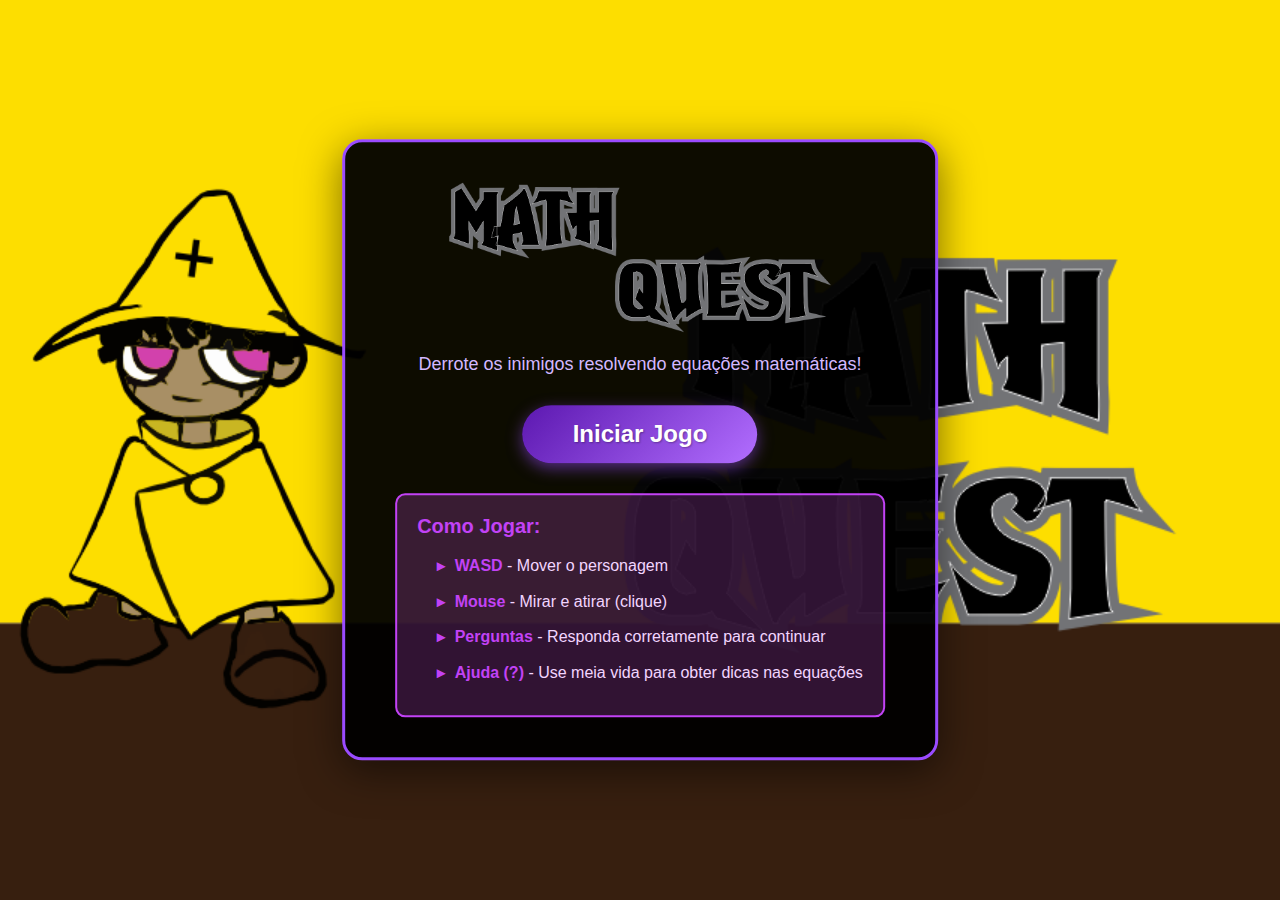
<file: index.html>
<!DOCTYPE html>
<html lang="pt-BR">
<head>
    <meta charset="UTF-8">
    <meta name="viewport" content="width=device-width, initial-scale=1.0">
    <title>Math Quest</title>
    <link rel="stylesheet" href="./css/style2.css">
</head>
<body>
    <!-- Menu Inicial -->
    <div id="menu-container">
        <img src="./img/title.png" alt="Math Quest Logo" id="logo">
        <p class="menu-description">Derrote os inimigos resolvendo equações matemáticas!</p>
        <a href="./game.html"><button id="start-button">Iniciar Jogo</button></a>
        <div class="menu-instructions">
            <h3>Como Jogar:</h3>
            <ul>
                <li><strong>WASD</strong> - Mover o personagem</li>
                <li><strong>Mouse</strong> - Mirar e atirar (clique)</li>
                <li><strong>Perguntas</strong> - Responda corretamente para continuar</li>
                <li><strong>Ajuda (?)</strong> - Use meia vida para obter dicas nas equações</li>
            </ul>
        </div>
    </div>

    <script src="./js/main2.js"></script>
</body>
</html>
</file>
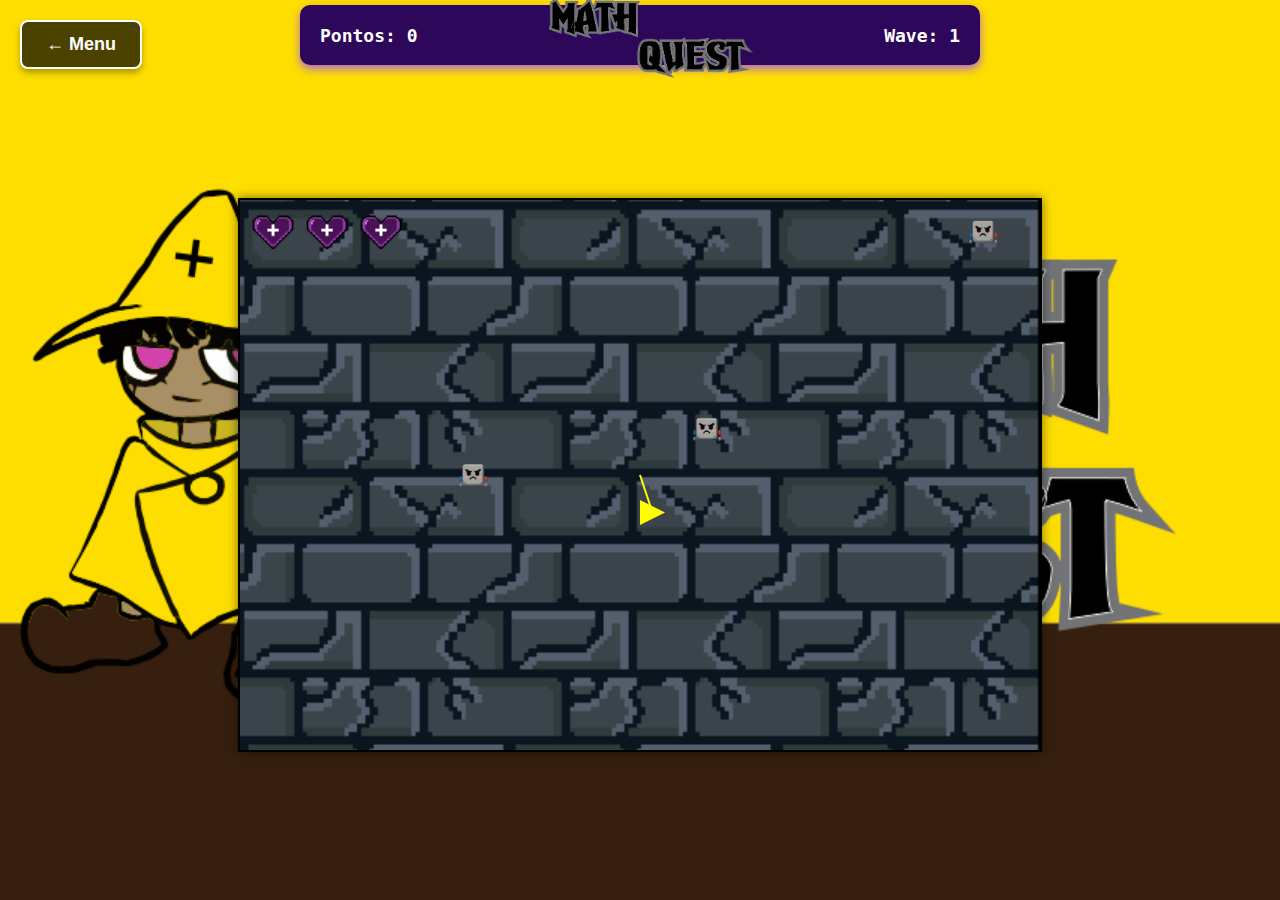
<file: game.html>
<!DOCTYPE html>
<html lang="pt-BR">
<head>
    <meta charset="UTF-8">
    <meta name="viewport" content="width=device-width, initial-scale=1.0">
    <title>Math Quest</title>
    <link rel="stylesheet" href="./css/style.css">
</head>
<body>
    <a href="./index.html"><button id="menu-button">← Menu</button></a>

<div id="hud" >
  <div id="score">Pontos: 0</div>
  <img id="title" src="img/title.png" alt="Vidas">
  <div id="wave">Wave: 1</div>
</div>


    <canvas id="gameCanvas" width="800" height="550"></canvas>
    
    <div id="pergunta-container">
        <p id="pergunta"></p>
        <input type="number" id="resposta-input" placeholder="Resposta">
        <button id="submit-resposta">Enviar</button>
        <button id="help-button">?</button>
        <p id="help-info"></p>
        <p id="help-hint"></p>
    </div>
    
    <div id="game-over-container">
        <h2>Game Over!</h2>
        <p>Sua pontuação: <span id="final-score">0</span></p>
        <button id="restart-button">Reiniciar</button>
    </div>

    <script src="./js/main.js"></script>
    <audio src="music/soundtrack.mp3" autoplay loop></audio>
</body>
</html>
</file>
<file: css/style2.css>
/* Reset e Layout Principal */
body {
    margin: 0;
    display: flex;
    justify-content: center;
    align-items: center;
    height: 100vh;
    background: linear-gradient(135deg, #b26eff 0%, #5d1e9c 50%, #3b0a75 100%);
    font-family: 'Arial', sans-serif;
    position: relative;
}

/* Efeito de lousa de matemática no fundo */
body::before {
    content: '';
    position: absolute;
    top: 0;
    left: 0;
    width: 100%;
    height: 100%;
    background: url('../img/background.png');
    background-size: cover;
    pointer-events: none;
}

/* Menu Inicial */
#menu-container {
    position: absolute;
    top: 50%;
    left: 50%;
    transform: translate(-50%, -50%);
    background: rgba(0, 0, 0, 0.95);
    padding: 40px 50px;
    border-radius: 20px;
    box-shadow: 0 10px 40px rgba(0, 0, 0, 0.5);
    text-align: center;
    max-width: 500px;
    z-index: 1000;
    border: 3px solid #9a4bff;
}
#menu-container img {
    height: 150px;
}
#menu-container h1 {
    margin: 0 0 10px 0;
    font-size: 42px;
    color: #f8f8f8;
    text-shadow: 2px 2px 4px rgba(0, 0, 0, 0.3);
    font-weight: bold;
}

.menu-description {
    font-size: 18px;
    color: #d3b8ff;
    margin-bottom: 30px;
}

#start-button {
    padding: 15px 50px;
    font-size: 24px;
    font-weight: bold;
    background: linear-gradient(135deg, #5c18b0 0%, #b26eff 100%);
    color: white;
    border: none;
    border-radius: 50px;
    cursor: pointer;
    box-shadow: 0 5px 15px rgba(154, 75, 255, 0.5);
    transition: transform 0.2s ease, box-shadow 0.2s ease;
    text-shadow: 1px 1px 2px rgba(0, 0, 0, 0.3);
}

#start-button:hover {
    transform: translateY(-2px);
    box-shadow: 0 7px 20px rgba(236, 95, 255, 0.7);
}

#start-button:active {
    transform: translateY(0);
    box-shadow: 0 3px 10px rgba(236, 95, 255, 0.5);
}

.menu-instructions {
    margin-top: 30px;
    text-align: left;
    background: rgba(236, 95, 255, 0.2);
    padding: 20px;
    border-radius: 10px;
    border: 2px solid #c242f5;
}

.menu-instructions h3 {
    margin: 0 0 15px 0;
    color: #c242f5;
    font-size: 20px;
}

.menu-instructions ul {
    margin: 0;
    padding-left: 20px;
    list-style: none;
}

.menu-instructions li {
    margin-bottom: 10px;
    color: #f2d5ff;
    line-height: 1.6;
}

.menu-instructions li::before {
    content: "▸ ";
    color: #c242f5;
    font-weight: bold;
    margin-right: 5px;
}

.menu-instructions strong {
    color: #c242f5;
}
</file>
<file: css/style.css>
/* Reset e Layout Principal */
body {

    margin: 0;
    display: flex;
    justify-content: center;
    align-items: center;
    height: 100vh;
    background: url('../img/background.png');
    background-size: cover;
}

/* Botão de Menu */
#menu-button {
    position: absolute;
    top: 20px;
    left: 20px;
    padding: 12px 24px;
    font-size: 18px;
    font-weight: bold;
    background-color: rgba(0, 0, 0, 0.7);
    color: white;
    border: 2px solid #fff;
    border-radius: 8px;
    cursor: pointer;
    transition: all 0.3s ease;
    z-index: 1000;
    box-shadow: 0 4px 6px rgba(0, 0, 0, 0.3);
}

#menu-button:hover {
    background-color: rgba(255, 255, 255, 0.9);
    color: black;
    transform: translateY(-2px);
    box-shadow: 0 6px 8px rgba(0, 0, 0, 0.4);
}

#menu-button:active {
    transform: translateY(0);
    box-shadow: 0 2px 4px rgba(0, 0, 0, 0.3);
}

/* hud pontuação */

#hud {
    display: flex;
    font-weight: bold;
    justify-content: space-between;
    align-items: center;
    height: 50px;
    width: 50%;
    margin-bottom: 8px;
    font-family: monospace;
    font-size: 18px;
    color: white;
    position: absolute;
    top: 5px;
    left: 50%;
    transform: translateX(-50%);
    z-index: 999;
    background: #2c075a;
    padding: 5px;
    padding-left: 20px;
    padding-right: 20px;
    border-radius: 10px;
    box-shadow: 0 4px 8px rgba(154, 75, 255, 0.8);
}
#title {
    height: 80px;
    margin-top: 5px;
}
/* Canvas do Jogo */
canvas {
    margin-top: 50px;
    background: url('../img/Fundo_topdown.png') no-repeat center center;
    background-size: cover;
    border: 2px solid #000;
    box-shadow: 0 0 10px rgba(0, 0, 0, 0.5);
    width: 800px;
    height: 550px;
    max-width: 1200px;
    max-height: 800px;
}

/* Container de Perguntas */
#pergunta-container {
    font-family: monospace;
    position: absolute;
    top: 50%;
    left: 50%;
    transform: translate(-50%, -50%);
    background-color: rgba(0, 0, 0, 0.8);
    color: #fff;
    padding: 20px;
    border-radius: 10px;
    text-align: center;
    display: none;
}

#pergunta {
    font-family: monospace;
    font-size: 20px;
    margin-bottom: 15px;
}

#resposta-input {
    font-family: monospace;
    width: 150px;
    padding: 8px;
    font-size: 16px;
    border-radius: 5px;
}

#submit-resposta {
    font-family: monospace;
    padding: 8px 15px;
    font-size: 16px;
    border-radius: 5px;
    background-color: #4CAF50;
    color: white;
    border: none;
    cursor: pointer;
    transition: transform 120ms ease;
}

#submit-resposta.hover-anim {
    animation: pulse 1s infinite;
}

/* Botão de Ajuda */
#help-button {
    font-family: monospace;
    display: none;
    margin-left: 10px;
    padding: 8px 12px;
    font-size: 18px;
    font-weight: bold;
    background: #FFD700;
    color: black;
    border: none;
    border-radius: 50%;
    box-shadow: 0 3px 0 #000;
    cursor: pointer;
    transition: transform 120ms ease, box-shadow 120ms ease;
    animation: pulse 1.2s infinite;
}

#help-button:active {
    transform: scale(0.96);
    box-shadow: 0 2px 0 #000;
}

#help-info {
    font-family: monospace;
    color: #FFD700;
      font-size: 15px;
    margin-top: 10px;
    display: none;
}

#help-hint {
    font-family: monospace;
    color: #fff;
    font-size: 15px;
    background: rgba(0, 0, 0, 0.3);
    padding: 8px;
    border-radius: 6px;
    margin-top: 10px;
    display: none;
    max-width: 420px;
    margin-left: auto;
    margin-right: auto;
    text-align: left;
    white-space: pre-wrap;
}

/* Container de Game Over */
#game-over-container {
    position: absolute;
    width: 500px;
    height: auto;
    top: 50%;
    left: 50%;
    transform: translate(-50%, -50%);
    background-color: rgba(0, 0, 0, 0.8);
    padding: 30px;
    border-radius: 10px;
    text-align: center;
    display: none;
}

#game-over-container h2 {
    font-family: monospace;
    color: white;
    text-shadow: #000 2px 2px 4px;
    font-size: 80px;
    margin: 10px 20px 10px 20px;
}

#game-over-container p {
    font-family: monospace;
    color: white;
    text-shadow: #000 2px 2px 4px;
    font-size: 30px;
 
}

#restart-button {
    font-family: monospace;
    padding: 20px 30px;
    font-weight: bold;
    font-size: 20px;
    border-radius: 5px;
    background-color: #ff0707;
    color: rgb(255, 255, 255);
    border: none;
    cursor: pointer;
    box-shadow: 0 4px 8px rgba(100, 2, 2, 0.8);
}

#restart-button:hover {
    font-family: monospace;
    padding: 20px 30px;
    font-weight: bold;
    font-size: 20px;
    border-radius: 5px;
    background-color: #e40cd2;
    color: rgb(0, 0, 0);
    border: none;
    cursor: pointer;
    box-shadow: 0 4px 8px rgba(154, 75, 255, 0.8);
}

/* Animações */
@keyframes pulse {
    0% {
        transform: scale(1);
    }

    50% {
        transform: scale(1.06);
    }

    100% {
        transform: scale(1);
    }
}
</file>
